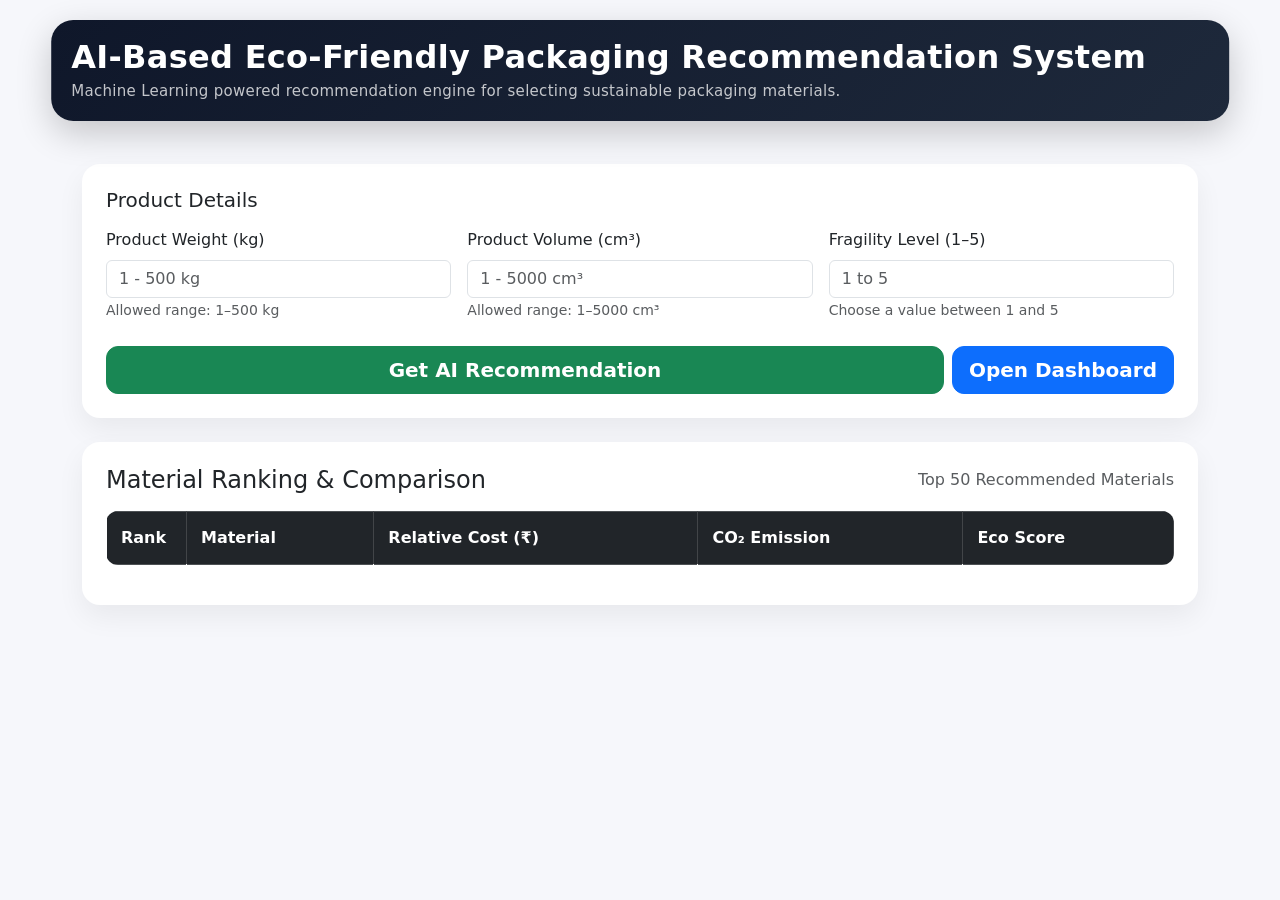
<file: frontend/index.html>
<!DOCTYPE html>
<html lang="en">
<head>
    <meta charset="UTF-8" />
    <meta name="viewport" content="width=device-width, initial-scale=1" />
    <title>AI-Based Eco-Friendly Packaging Recommendation System</title>

    <!-- Bootstrap -->
    <link href="https://cdn.jsdelivr.net/npm/bootstrap@5.3.2/dist/css/bootstrap.min.css" rel="stylesheet">

    <!-- Custom CSS -->
    <link rel="stylesheet" href="css/style.css">
</head>
<body>

<div class="container mt-5 mb-5">

    <!-- ================= HEADER ================= -->
    <div class="header-card mb-4">
        <div class="d-flex flex-column flex-md-row justify-content-between align-items-start align-items-md-center gap-3">

            <div>
                <h2 class="mb-1 title">
                    AI-Based Eco-Friendly Packaging Recommendation System
                </h2>

                <div class="subtitle">
                    Machine Learning powered recommendation engine for selecting sustainable packaging materials.
                </div>
            </div>

        </div>
    </div>

    <!-- ================= INPUT FORM ================= -->

    <div class="card form-card p-4 mb-4">

        <h5 class="mb-3">
            Product Details
        </h5>

        <form id="productForm" onsubmit="return false;">

            <div class="row g-3">

                <!-- Weight -->

                <div class="col-md-4">

                    <label class="form-label">
                        Product Weight (kg)
                    </label>

                    <input
                        type="number"
                        class="form-control"
                        id="weight"
                        placeholder="1 - 500 kg"
                        min="1"
                        max="500"
                        step="0.1"
                        required
                    >

                    <small class="text-muted">
                        Allowed range: 1–500 kg
                    </small>

                </div>

                <!-- Volume -->

                <div class="col-md-4">

                    <label class="form-label">
                        Product Volume (cm³)
                    </label>

                    <input
                        type="number"
                        class="form-control"
                        id="volume"
                        placeholder="1 - 5000 cm³"
                        min="1"
                        max="5000"
                        required
                    >

                    <small class="text-muted">
                        Allowed range: 1–5000 cm³
                    </small>

                </div>

                <!-- Fragility -->

                <div class="col-md-4">

                    <label class="form-label">
                        Fragility Level (1–5)
                    </label>

                    <input
                        type="number"
                        class="form-control"
                        id="fragility"
                        placeholder="1 to 5"
                        min="1"
                        max="5"
                        required
                    >

                    <small class="text-muted">
                        Choose a value between 1 and 5
                    </small>

                </div>

            </div>

            <!-- Buttons -->

            <div class="d-flex flex-column flex-sm-row gap-2 mt-4">

                <button
                    id="recommendBtn"
                    type="submit"
                    class="btn btn-success btn-lg flex-grow-1">

                    Get AI Recommendation

                </button>

                <a
                    href="dashboard.html"
                    class="btn btn-primary btn-lg dashboard-btn">

                    Open Dashboard

                </a>

            </div>

        </form>

    </div>

    <!-- ================= LOADING ================= -->

    <div
        id="loadingSection"
        class="text-center mb-4"
        style="display:none;">

        <div
            class="spinner-border text-success"
            role="status">
        </div>

        <div class="mt-2 fw-semibold">

            Generating AI Recommendation...

        </div>

    </div>

    <!-- ================= RESULT ================= -->

    <div
        class="card result-card p-4 mb-4"
        id="resultSection"
        style="display:none;">

        <div class="d-flex justify-content-between align-items-center">

            <h4 class="mb-0">

                🏆 Best Packaging Recommendation

            </h4>

            <span class="pill">

                AI Prediction

            </span>

        </div>

        <hr>

        <div class="result-grid">

            <div class="result-box">

                <div class="label">

                    Material

                </div>

                <div
                    id="recommendedMaterial"
                    class="value text-success fw-bold">
                </div>

            </div>

            <div class="result-box">

                <div class="label">

                    Eco Score

                </div>

                <div
                    id="ecoScore"
                    class="value">
                </div>

            </div>

            <div class="result-box">

                <div class="label">

                    Relative Cost

                </div>

                <div
                    id="estimatedCost"
                    class="value">
                </div>

            </div>

        </div>

        <div class="note mt-4">

            Recommendation generated using Machine Learning by considering
            product weight, volume, fragility, sustainability score,
            carbon emission and cost efficiency.

        </div>

    </div>

    <!-- ================= RANKING TABLE ================= -->

    <div class="card table-card p-4">

        <div class="d-flex justify-content-between align-items-center mb-3">

            <h4 class="mb-0">

                Material Ranking & Comparison

            </h4>

            <span class="text-muted">

                Top 50 Recommended Materials

            </span>

        </div>

        <div class="table-responsive">

            <table class="table table-bordered table-hover align-middle">

                <thead class="table-dark">

                <tr>

                    <th width="80">

                        Rank

                    </th>

                    <th>

                        Material

                    </th>

                    <th>

                        Relative Cost (₹)

                    </th>

                    <th>

                        CO₂ Emission

                    </th>

                    <th>

                        Eco Score

                    </th>

                </tr>

                </thead>

                <tbody id="rankingTable">

                </tbody>

            </table>

        </div>

    </div>

</div>


<script src="https://cdn.jsdelivr.net/npm/bootstrap@5.3.2/dist/js/bootstrap.bundle.min.js"></script>

<script src="js/app.js"></script>

</body>
</html>
</file>
<file: frontend/css/style.css>
/* ==============================
   GLOBAL THEME (Index + Dashboard)
   ============================== */

/*  Theme variables */
:root{
  --page-bg: #f6f7fb;

  /* Fixed header positioning */
  --header-gap-top: 20px;     /* header starts 20px from top */
  --header-height: 95px;      /* approx height of header box */
  --content-gap: 1px;        /* ✅ gap between header and first card */

  /* Total spacing needed to push content below header */
  --header-total-space: calc(var(--header-gap-top) + var(--header-height) + var(--content-gap));
}

/*  TOP MASK: prevents content from showing above fixed header */
body::before {
  content: "";
  position: fixed;
  top: 0;
  left: 0;
  right: 0;

  /*  exactly equal to total header spacing */
  height: var(--header-total-space);

  background: var(--page-bg);
  z-index: 99998; /* header is 99999 so header stays above */
}

/*  Body main styling */
body {
  background: var(--page-bg);
  font-family: system-ui, -apple-system, "Segoe UI", Roboto, Arial, sans-serif;

  /*  important: constant gap from top */
  padding-top: var(--header-total-space);
  margin: 0;
}

/* ==============================
   FIXED HEADER (Index + Dashboard)
   ============================== */

.header-card {
  position: fixed;
  top: var(--header-gap-top);
  left: 50%;
  transform: translateX(-50%);
  width: min(1320px, 92%);
  z-index: 99999;

  background: linear-gradient(135deg, #0f172a, #1e293b);
  border-radius: 22px;
  padding: 18px 20px;
  color: white;

  overflow: hidden;
  opacity: 1;

  box-shadow: 0 12px 35px rgba(0, 0, 0, 0.20);
}

.title {
  font-weight: 800;
  letter-spacing: 0.3px;
}

.subtitle {
  color: rgba(255, 255, 255, 0.75);
  font-size: 14px;
}

.badge-box .badge {
  margin-right: 8px;
}

/* ==============================
   COMMON CARDS UI
   ============================== */

.form-card,
.result-card,
.table-card,
.kpi-card {
  border: none;
  border-radius: 18px;
  box-shadow: 0 12px 28px rgba(0, 0, 0, 0.06);
  background: #ffffff;
}

/*  IMPORTANT:
   Form card ko header se chipakne mat dena
   (But gap already padding-top se aa raha hai)
*/
.form-card {
  margin-top: 0 !important;
}

/* Result card style */
.result-card {
  background: #ffffff;
  border-left: 6px solid #22c55e;
}

/* ==============================
   KPI CARDS
   ============================== */

.kpi-title {
  font-size: 12px;
  color: #64748b;
  font-weight: 800;
  text-transform: uppercase;
  letter-spacing: 0.7px;
}

.kpi-value {
  font-size: 28px;
  font-weight: 900;
  color: #0f172a;
  margin-top: 6px;
}

/* ==============================
   BUTTONS
   ============================== */

.dashboard-btn {
  min-width: 180px;
  font-weight: 800;
}

/* ==============================
   RESULT GRID (Index)
   ============================== */

.result-grid {
  display: grid;
  grid-template-columns: repeat(3, 1fr);
  gap: 14px;
  margin-top: 12px;
}

@media (max-width: 768px) {
  /*  Mobile: header usually bigger height */
  :root{
    --header-height: 140px;
    --content-gap: 22px;
  }

  .result-grid {
    grid-template-columns: 1fr;
  }
}

.result-box {
  background: #f8fafc;
  border: 1px solid rgba(0, 0, 0, 0.06);
  border-radius: 14px;
  padding: 12px 14px;
}

.result-box .label {
  font-size: 12px;
  color: #64748b;
  margin-bottom: 4px;
  font-weight: 700;
}

.result-box .value {
  font-size: 18px;
  font-weight: 900;
  color: #0f172a;
}

/* ==============================
   SMALL PILL
   ============================== */

.pill {
  background: rgba(59, 130, 246, 0.12);
  color: #2563eb;
  border-radius: 999px;
  padding: 6px 10px;
  font-size: 12px;
  font-weight: 900;
}

/* ==============================
   NOTES
   ============================== */

.note {
  color: #64748b;
  font-size: 13px;
}

/* ==============================
   TABLE STYLE
   ============================== */

.table td,
.table th {
  vertical-align: middle;
}

.table thead th {
  border-color: rgba(255, 255, 255, 0.15) !important;
}


/* =====================================
   LINKEDIN UI ENHANCEMENTS
   Add this at the END of style.css
===================================== */

/* Smooth animations */
.form-card,
.result-card,
.table-card,
.kpi-card{
    transition: all 0.3s ease;
}

/* Card Hover */
.form-card:hover,
.result-card:hover,
.table-card:hover,
.kpi-card:hover{
    transform: translateY(-4px);
    box-shadow: 0 18px 35px rgba(0,0,0,.12);
}

/* Header */
.title{
    font-size:2rem;
    font-weight:800;
}

.subtitle{
    font-size:15px;
    letter-spacing:.3px;
}

/* Buttons */
.btn-success,
.btn-primary{

    border-radius:12px;
    font-weight:700;
    transition:.3s;
}

.btn-success:hover{

    transform:translateY(-2px);

    box-shadow:0 8px 20px rgba(34,197,94,.35);

}

.btn-primary:hover{

    transform:translateY(-2px);

    box-shadow:0 8px 20px rgba(37,99,235,.30);

}

/* Result Card */

.result-card{

    border-left:8px solid #22c55e;

}

.result-box{

    padding:18px;

    border-radius:16px;

    transition:.3s;

}

.result-box:hover{

    background:#eefbf2;

    transform:translateY(-2px);

}

.result-box .label{

    text-transform:uppercase;

    letter-spacing:.8px;

}

.result-box .value{

    font-size:22px;

}

/* Table */

.table{

    border-radius:12px;

    overflow:hidden;

}

.table tbody tr{

    transition:.2s;

}

.table tbody tr:hover{

    background:#f1f5f9;

}

.table td{

    padding:14px;

}

.table th{

    padding:14px;

}

/* Badge */

.badge{

    font-size:13px;

    padding:7px 10px;

}

/* Loading Spinner */

#loadingSection{

    padding:30px;

}

.spinner-border{

    width:3rem;

    height:3rem;

}

/* Footer */

footer{

    margin-top:60px;

}

footer h6{

    font-weight:700;

}

footer p{

    font-size:14px;

}

/* Mobile */

@media(max-width:768px){

.result-box .value{

font-size:18px;

}

.title{

font-size:1.55rem;

}

}
</file>
